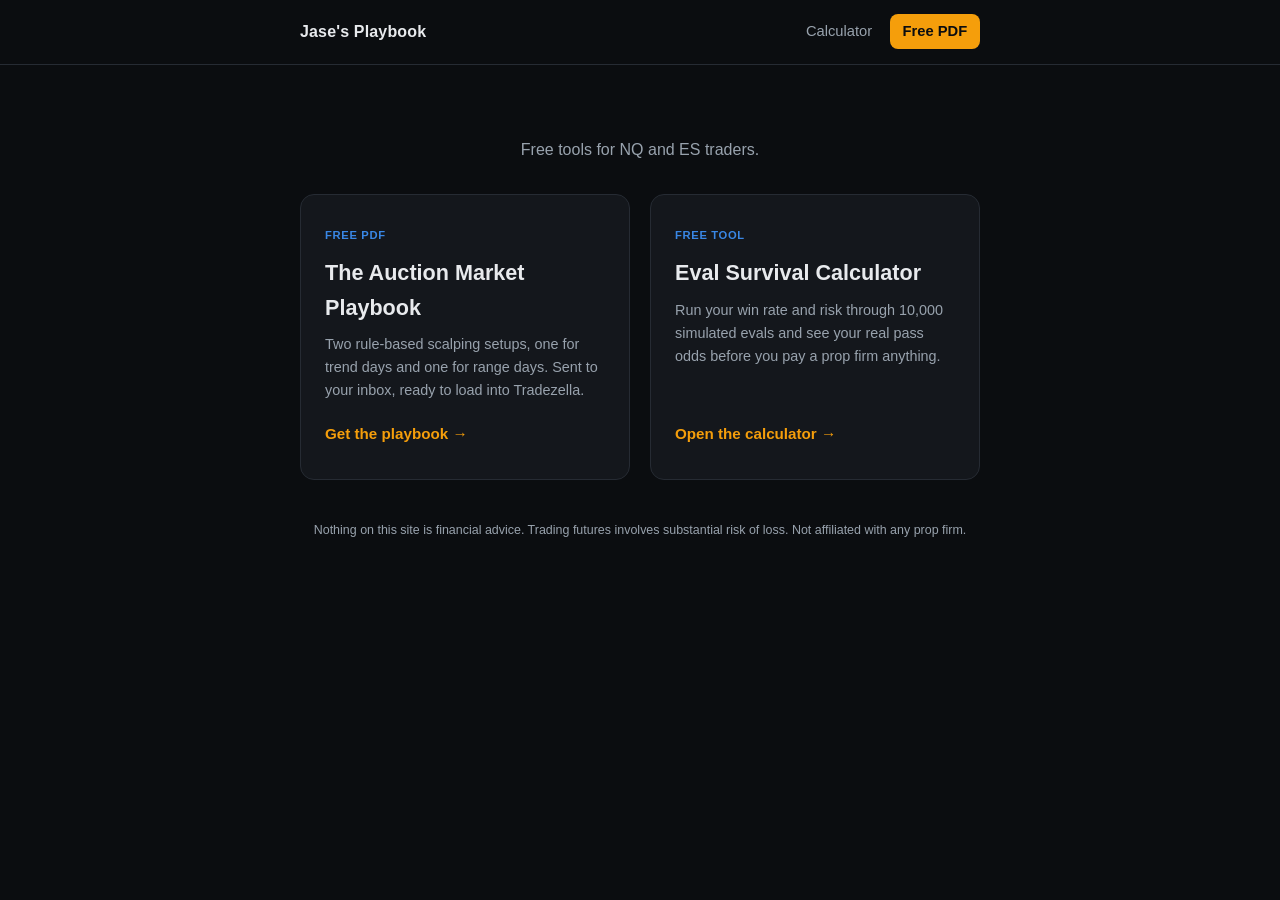
<file: index.html>
<!DOCTYPE html>
<html lang="en">
<head>
<meta charset="UTF-8">
<meta name="viewport" content="width=device-width, initial-scale=1.0">
<link rel="icon" href="/Jase_logo.ico">
<title>Jase's Playbook | Free Auction Market Playbook + Eval Calculator</title>
<meta name="description" content="Free tools for NQ / MNQ futures traders: the Auction Market Playbook and an eval survival calculator. Pick one to get started.">
<meta property="og:title" content="Jase's Playbook. Free playbook and eval calculator">
<meta property="og:description" content="Two rule-based futures scalping setups and an eval survival calculator for NQ / MNQ traders.">
<meta property="og:type" content="website">
<link rel="stylesheet" href="assets/style.css">
<style>
  .lead { text-align: center; color: var(--muted); max-width: 34rem; margin: 2.5rem auto 0; }
  .choose { display: grid; grid-template-columns: 1fr 1fr; gap: 1.25rem; margin: 2rem 0 1rem; }
  @media (max-width: 620px) { .choose { grid-template-columns: 1fr; } }
  .choice { background: var(--surface); border: 1px solid var(--border); border-radius: 14px;
    padding: 2rem 1.5rem; text-decoration: none; color: var(--text); display: flex; flex-direction: column;
    min-height: 220px; }
  .choice:hover { border-color: var(--accent); }
  .choice .tag { font-size: 0.7rem; text-transform: uppercase; letter-spacing: 0.06em;
    color: var(--accent); font-weight: 600; margin-bottom: 0.7rem; }
  .choice h2 { font-size: 1.35rem; margin: 0 0 0.5rem; }
  .choice p { color: var(--muted); font-size: 0.9rem; margin: 0 0 1.25rem; }
  .choice .go { margin-top: auto; color: var(--cta); font-weight: 650; font-size: 0.95rem; }
</style>
</head>
<body>

<nav>
  <div class="nav-inner">
    <a href="index.html" class="brand">Jase's Playbook</a>
    <div class="nav-links">
      <a href="calculator/index.html">Calculator</a>
      <a href="playbook/index.html" class="nav-cta">Free PDF</a>
    </div>
  </div>
</nav>

<div class="wrap">

  <p class="lead">Free tools for NQ and ES traders. </p>

  <div class="choose">

    <a class="choice" href="playbook/index.html">
      <span class="tag">Free PDF</span>
      <h2>The Auction Market Playbook</h2>
      <p>Two rule-based scalping setups, one for trend days and one for range days. Sent to your inbox, ready to load into Tradezella.</p>
      <span class="go">Get the playbook &rarr;</span>
    </a>

    <a class="choice" href="calculator/index.html">
      <span class="tag">Free tool</span>
      <h2>Eval Survival Calculator</h2>
      <p>Run your win rate and risk through 10,000 simulated evals and see your real pass odds before you pay a prop firm anything.</p>
      <span class="go">Open the calculator &rarr;</span>
    </a>

  </div>

  <footer>
    Nothing on this site is financial advice. Trading futures involves substantial risk of loss.
    Not affiliated with any prop firm.
  </footer>

</div>

</body>
</html>
</file>
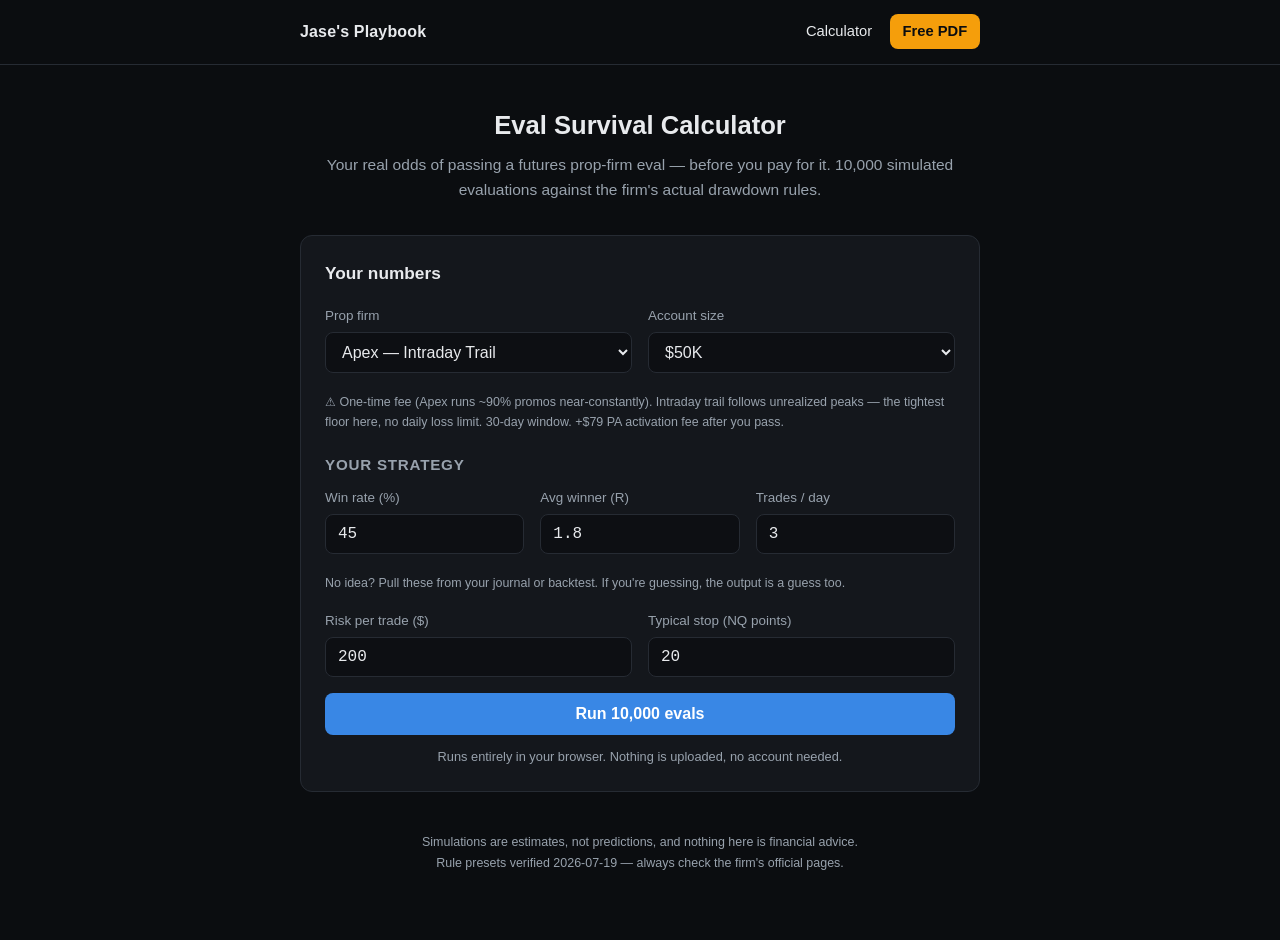
<file: calculator/index.html>
<!DOCTYPE html>
<html lang="en">
<head>
<link rel="icon" href="/Jase_logo.ico">
<meta charset="UTF-8">
<meta name="viewport" content="width=device-width, initial-scale=1.0">
<title>Eval Survival Calculator — NQ / MNQ Prop Firm Simulator</title>
<meta name="description" content="Free Monte Carlo simulator for NQ and MNQ traders: your real odds of passing an Apex, Tradeify or Topstep evaluation, optimal risk per trade, and position size. Runs in your browser, no signup.">
<link rel="stylesheet" href="../assets/style.css">
</head>
<body>

<nav>
  <div class="nav-inner">
    <a href="../index.html" class="brand">Jase's Playbook</a>
    <div class="nav-links">
      <a href="index.html" class="active">Calculator</a>
      <a href="../playbook/index.html" class="nav-cta">Free PDF</a>
    </div>
  </div>
</nav>

<div class="wrap">

  <header class="page-head">
    <h1>Eval Survival Calculator</h1>
    <p>Your real odds of passing a futures prop-firm eval — before you pay for it.
    10,000 simulated evaluations against the firm's actual drawdown rules.</p>
  </header>

  <div class="card">
    <h2>Your numbers</h2>

    <div class="row">
      <div class="field">
        <label for="firm">Prop firm</label>
        <select id="firm"></select>
      </div>
      <div class="field">
        <label for="size">Account size</label>
        <select id="size"></select>
      </div>
    </div>
    <div class="hint" id="rulesNote"></div>

    <div id="customRules" style="display:none">
      <h3>Custom rules</h3>
      <div class="row3">
        <div class="field"><label for="cStart">Account size ($)</label><input type="number" id="cStart" value="50000" step="1000"></div>
        <div class="field"><label for="cTarget">Profit target ($)</label><input type="number" id="cTarget" value="3000" step="100"></div>
        <div class="field"><label for="cDd">Trailing drawdown ($)</label><input type="number" id="cDd" value="2000" step="100"></div>
      </div>
      <div class="row3">
        <div class="field">
          <label for="cDdType">Drawdown type</label>
          <select id="cDdType"><option value="eod">EOD trailing</option><option value="intraday">Intraday trailing</option></select>
        </div>
        <div class="field"><label for="cDll">Daily loss limit ($, 0 = none)</label><input type="number" id="cDll" value="0" step="100"></div>
        <div class="field"><label for="cFee">Fee per attempt ($)</label><input type="number" id="cFee" value="100" step="10"></div>
      </div>
    </div>

    <h3>Your strategy</h3>
    <div class="row3">
      <div class="field">
        <label for="winRate">Win rate (%)</label>
        <input type="number" id="winRate" value="45" min="1" max="99" step="1">
      </div>
      <div class="field">
        <label for="rr">Avg winner (R)</label>
        <input type="number" id="rr" value="1.8" min="0.1" step="0.1">
      </div>
      <div class="field">
        <label for="tradesPerDay">Trades / day</label>
        <input type="number" id="tradesPerDay" value="3" min="1" max="50" step="1">
      </div>
    </div>
    <div class="hint">No idea? Pull these from your journal or backtest. If you're guessing, the output is a guess too.</div>

    <div class="row" style="margin-top:1rem">
      <div class="field">
        <label for="riskPerTrade">Risk per trade ($)</label>
        <input type="number" id="riskPerTrade" value="200" min="1" step="25">
      </div>
      <div class="field">
        <label for="stopPoints">Typical stop (NQ points)</label>
        <input type="number" id="stopPoints" value="20" min="0.25" step="0.25">
      </div>
    </div>

    <button class="primary" id="runBtn">Run 10,000 evals</button>
    <div class="trust-line">Runs entirely in your browser. Nothing is uploaded, no account needed.</div>
  </div>

  <div class="card" id="resultsCard" style="display:none">
    <h2>Results</h2>
    <div class="stats cols3">
      <div class="stat"><div class="label">Pass probability</div><div class="value" id="outPass">—</div><div class="sub" id="outPassSub"></div></div>
      <div class="stat"><div class="label">Bust probability</div><div class="value neg" id="outBust">—</div><div class="sub">hit the trailing floor</div></div>
      <div class="stat"><div class="label" id="outTimeLabel">Ran out of time</div><div class="value" id="outTimeout">—</div><div class="sub" id="outTimeoutSub"></div></div>
      <div class="stat"><div class="label">Median days to pass</div><div class="value" id="outDays">—</div><div class="sub">trading days, when you do pass</div></div>
      <div class="stat"><div class="label">Expected attempts</div><div class="value" id="outAttempts">—</div><div class="sub">before one passes</div></div>
      <div class="stat"><div class="label">Expected cost to pass</div><div class="value" id="outCost">—</div><div class="sub" id="outCostSub">attempts × fee</div></div>
    </div>
    <div class="verdict" id="verdict"></div>

    <h3>Position size at this risk</h3>
    <div class="stats">
      <div class="stat"><div class="label">MNQ contracts</div><div class="value" id="outMnq">—</div><div class="sub" id="outMnqSub"></div></div>
      <div class="stat"><div class="label">NQ contracts</div><div class="value" id="outNq">—</div><div class="sub" id="outNqSub"></div></div>
    </div>

    <h3>Pass rate vs risk per trade</h3>
    <p class="hint" style="margin:0 0 0.6rem">Same strategy, different bet size. This is the curve most traders never look at — oversizing is how most evals die.</p>
    <svg id="sweepChart" viewBox="0 0 640 220" style="width:100%;height:auto"></svg>

    <h3>One simulated attempt</h3>
    <p class="hint" style="margin:0 0 0.6rem">A single random run from the 10,000 — equity vs the trailing floor chasing it.</p>
    <canvas id="pathChart" class="chart" width="640" height="260"></canvas>
    <div class="legend"><span class="l-equity">Equity</span><span class="l-floor-i">Trailing floor</span><span class="l-target">Target</span></div>
    <div class="chart-controls">
      <button class="ghost" id="rerollBtn">Show another run</button>
      <span class="hint" id="pathOutcome"></span>
    </div>

    <details class="methodology">
      <summary>Methodology &amp; honest limitations</summary>
      <ul>
        <li>Each trade is an independent coin flip at your win rate: winner = +(avg R × risk), loser = −risk. 10,000 full evaluations are simulated against the selected firm's trailing-drawdown, daily-loss and time rules.</li>
        <li>Intraday trailing floors are updated per closed trade. Real intraday trails also move on <em>unrealized</em> peaks mid-trade, so true intraday risk is slightly worse than shown.</li>
        <li>Commissions, slippage, losing-streak correlation and news-day fat tails are not modeled. Real results will be somewhat worse than simulated. Treat the output as an upper bound.</li>
        <li>Rule presets last verified 2026-07-19. Firms change rules constantly — always confirm against the firm's official rules page.</li>
        <li>Rough reading: ≥65% pass probability is solid, 50–65% is a coin flip across attempts, &lt;50% means fix the risk or the strategy before paying anyone.</li>
      </ul>
    </details>

    <div class="ebook-cta">
      <p><strong>The math is the easy part.</strong> Sizing right keeps you alive, but it doesn't give you an edge. The entries have to come from somewhere. That's the free Auction Market Playbook: two setups, ready to load into Tradezella.</p>
      <a class="btn-cta" href="../playbook/index.html">Get the free playbook (PDF)</a>
    </div>
  </div>

  <footer>
    Simulations are estimates, not predictions, and nothing here is financial advice.<br>
    Rule presets verified 2026-07-19 — always check the firm's official pages.
  </footer>

</div>

<script src="../assets/engine.js"></script>
<script src="../assets/calc.js"></script>
</body>
</html>
</file>
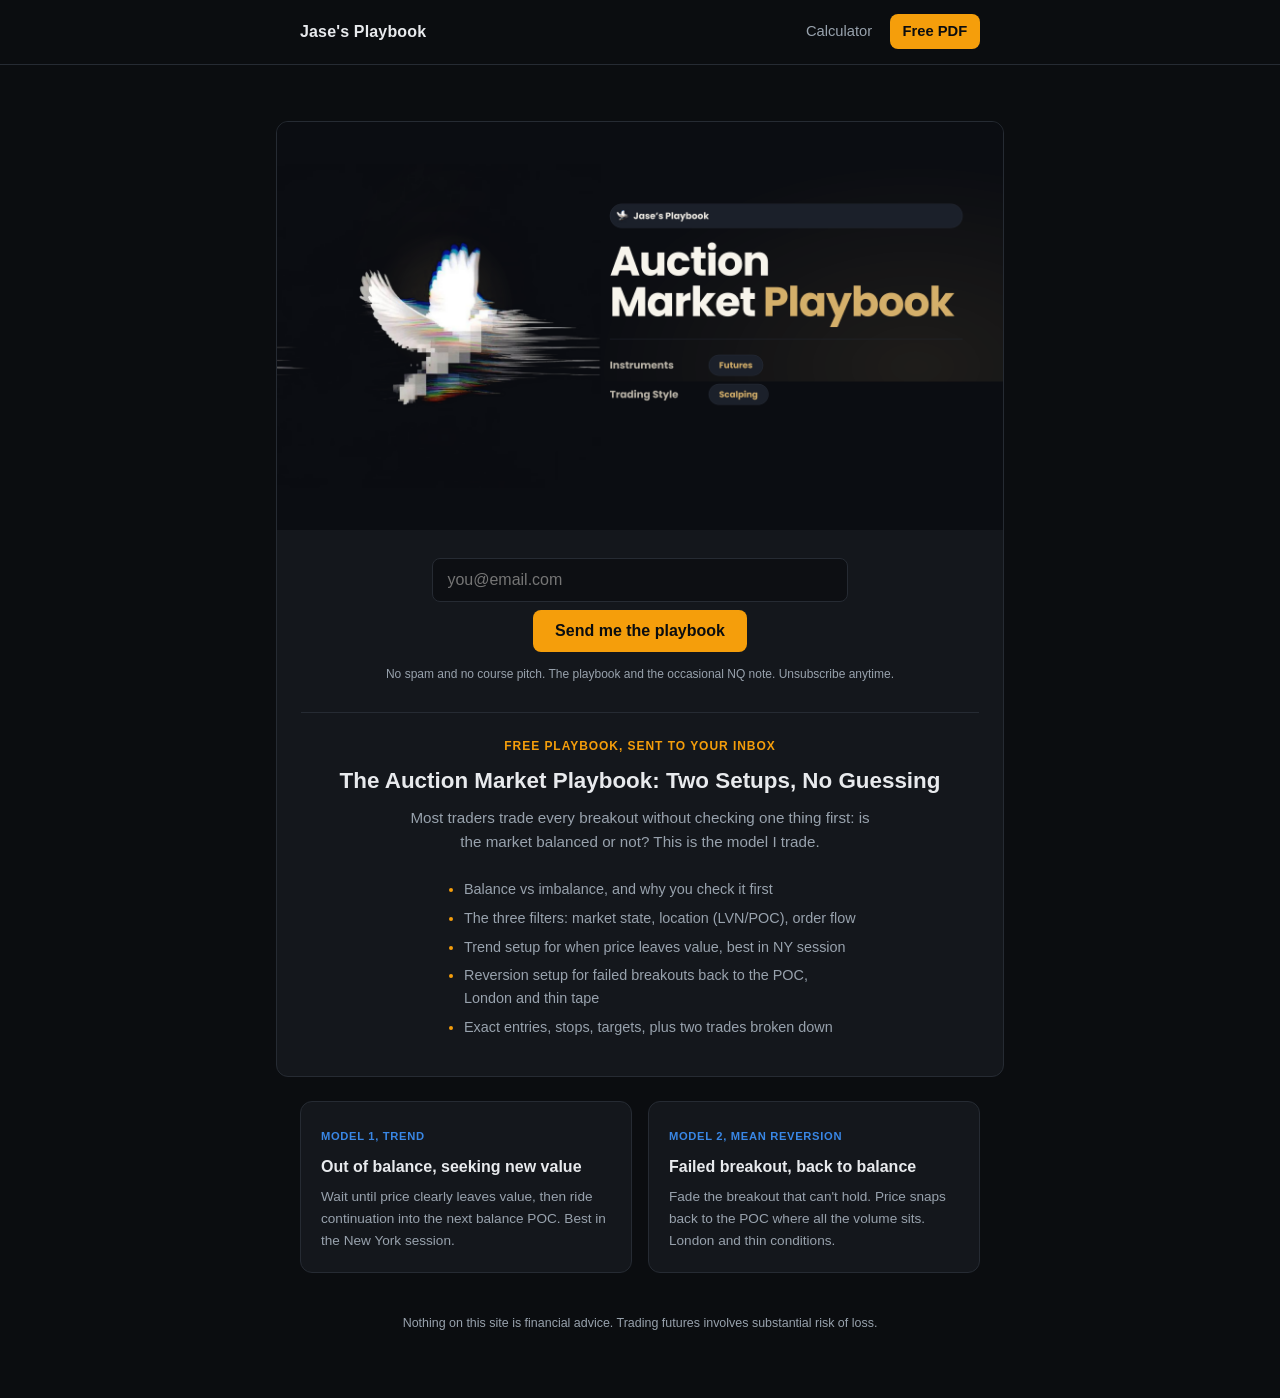
<file: playbook/index.html>
<!DOCTYPE html>
<html lang="en">
<head>
<link rel="icon" href="/Jase_logo.ico">
<meta charset="UTF-8">
<meta name="viewport" content="width=device-width, initial-scale=1.0">
<title>Free Playbook | The Auction Market Model for Futures Scalpers</title>
<meta name="description" content="Get the free Auction Market Playbook: two rule-based scalping setups for NQ and ES futures, built on market state, volume profile and order flow. Sent to your inbox.">
<meta property="og:title" content="Free Playbook. The Auction Market Model">
<meta property="og:description" content="Two rule-based futures scalping setups, trend and mean reversion. Sent to your inbox.">
<meta property="og:type" content="website">
<link rel="stylesheet" href="../assets/style.css">
<style>
  .freebie { background: var(--surface); border: 1px solid var(--border); border-radius: 12px;
    padding: 0 0 2rem; text-align: center; margin: 1.5rem -1.5rem 0; width: calc(100% + 3rem); overflow: hidden; }
  .banner { width: 100%; display: block; margin: 0 0 1.5rem; }
  .freebie-body { padding: 0 1.5rem; }
  .signup { padding-top: 0.25rem; }
  .kit-form { display: flex; gap: 0.5rem; flex-wrap: wrap; justify-content: center; max-width: 26rem; margin: 0 auto; }
  .kit-form input[type="email"] {
    flex: 1; min-width: 200px; padding: 0.75rem 0.9rem; background: var(--surface2);
    border: 1px solid var(--border); border-radius: 8px; color: var(--text); font-size: 1rem;
  }
  .kit-form input[type="email"]:focus { outline: none; border-color: var(--cta); }
  .kit-form button {
    padding: 0.75rem 1.4rem; background: var(--cta); color: var(--cta-text);
    border: none; border-radius: 8px; font-size: 1rem; font-weight: 650; cursor: pointer;
  }
  .kit-form button:hover { filter: brightness(1.08); }
  .fine { margin-top: 0.8rem; font-size: 0.75rem; color: var(--muted); }
  .freebie-text { margin-top: 1.75rem; padding-top: 1.5rem; border-top: 1px solid var(--border); }
  .freebie-text .kicker { font-size: 0.75rem; text-transform: uppercase; letter-spacing: 0.08em;
    color: var(--cta); font-weight: 650; margin-bottom: 0.6rem; }
  .freebie-text h1 { font-size: 1.4rem; margin: 0 0 0.6rem; line-height: 1.35; }
  .freebie-text p { color: var(--muted); font-size: 0.95rem; margin: 0 auto 1.5rem; max-width: 30rem; }
  .inside { text-align: left; max-width: 27rem; margin: 0 auto; color: var(--muted); font-size: 0.9rem; }
  .inside li { margin: 0.35rem 0; }
  .inside li::marker { color: var(--cta); }
  .setups { display: grid; grid-template-columns: 1fr 1fr; gap: 1rem; margin-top: 1.5rem; }
  @media (max-width: 560px) { .setups { grid-template-columns: 1fr; } }
  .setup { background: var(--surface); border: 1px solid var(--border); border-radius: 12px; padding: 1.25rem; }
  .setup .tag { display: inline-block; font-size: 0.7rem; text-transform: uppercase; letter-spacing: 0.06em;
    color: var(--accent); margin-bottom: 0.5rem; font-weight: 600; }
  .setup h3 { font-size: 1rem; margin: 0 0 0.4rem; }
  .setup p { color: var(--muted); font-size: 0.85rem; margin: 0; }
</style>
</head>
<body>

<nav>
  <div class="nav-inner">
    <a href="../index.html" class="brand">Jase's Playbook</a>
    <div class="nav-links">
      <a href="../calculator/index.html">Calculator</a>
      <a href="index.html" class="nav-cta">Free PDF</a>
    </div>
  </div>
</nav>

<div class="wrap">

  <div class="freebie">
    <img class="banner" src="../assets/playbook-banner.png" alt="Auction Market Playbook. Futures scalping">

    <div class="freebie-body">
      <div class="signup">
        <form class="kit-form" action="https://app.kit.com/forms/9674263/subscriptions" method="post">
          <input type="email" name="email_address" aria-label="Email address" placeholder="you@email.com" required>
          <button type="submit">Send me the playbook</button>
        </form>
        <div class="fine">No spam and no course pitch. The playbook and the occasional NQ note. Unsubscribe anytime.</div>
      </div>

      <div class="freebie-text">
        <div class="kicker">Free playbook, sent to your inbox</div>
        <h1>The Auction Market Playbook: Two Setups, No Guessing</h1>
        <p>Most traders trade every breakout without checking one thing first: is the
        market balanced or not? This is the model I trade.</p>

        <ul class="inside">
          <li>Balance vs imbalance, and why you check it first</li>
          <li>The three filters: market state, location (LVN/POC), order flow</li>
          <li>Trend setup for when price leaves value, best in NY session</li>
          <li>Reversion setup for failed breakouts back to the POC, London and thin tape</li>
          <li>Exact entries, stops, targets, plus two trades broken down</li>
        </ul>
      </div>
    </div>
  </div>

  <div class="setups">
    <div class="setup">
      <span class="tag">Model 1, Trend</span>
      <h3>Out of balance, seeking new value</h3>
      <p>Wait until price clearly leaves value, then ride continuation into the next balance POC. Best in the New York session.</p>
    </div>
    <div class="setup">
      <span class="tag">Model 2, Mean Reversion</span>
      <h3>Failed breakout, back to balance</h3>
      <p>Fade the breakout that can't hold. Price snaps back to the POC where all the volume sits. London and thin conditions.</p>
    </div>
  </div>

  <footer>
    Nothing on this site is financial advice. Trading futures involves substantial risk of loss.
  </footer>

</div>

</body>
</html>
</file>
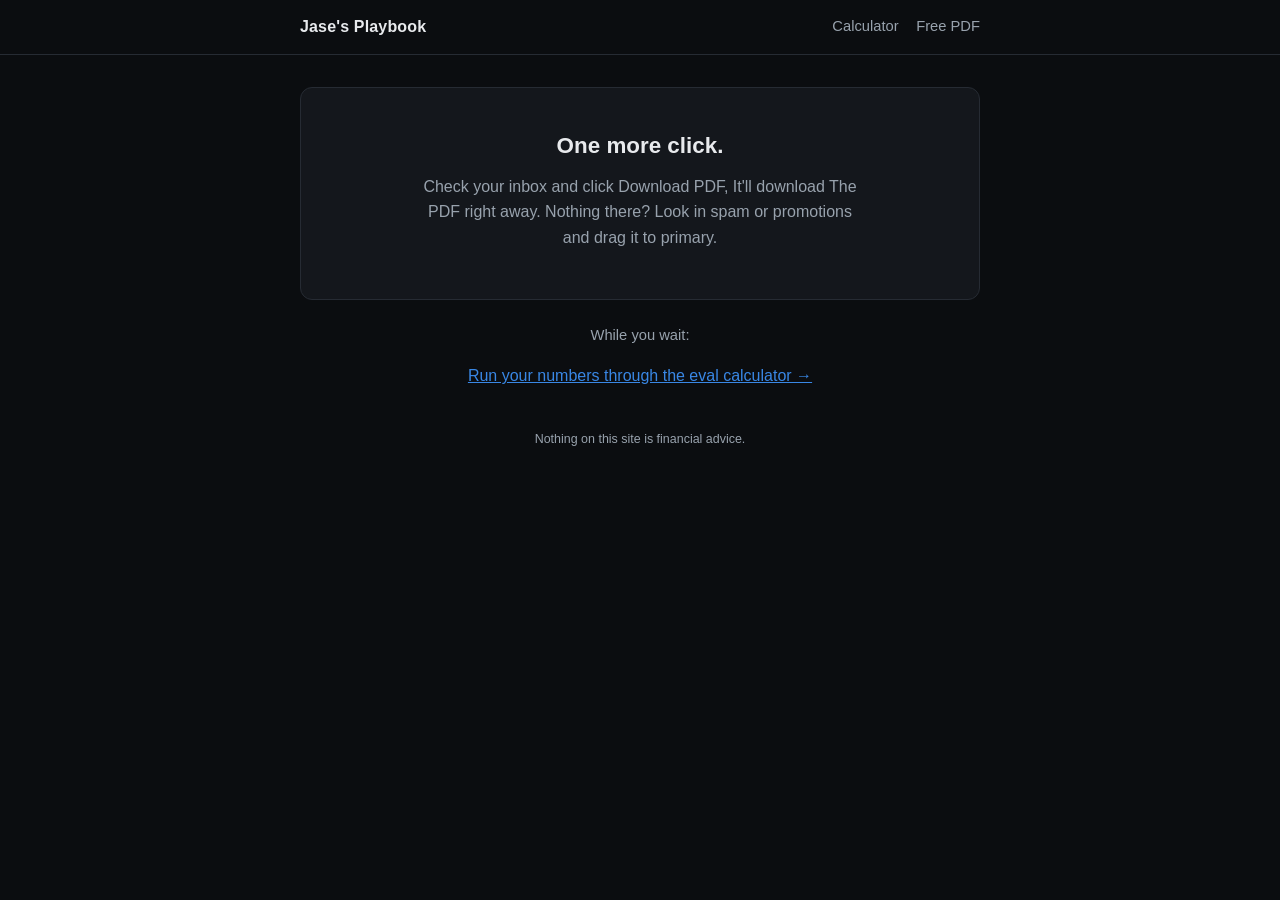
<file: playbook/thanks.html>
<!DOCTYPE html>
<html lang="en">
<head>
<link rel="icon" href="/Jase_logo.ico">
<meta charset="UTF-8">
<meta name="viewport" content="width=device-width, initial-scale=1.0">
<title>Check your inbox | Jase's Playbook</title>
<meta name="robots" content="noindex">
<link rel="stylesheet" href="../assets/style.css">
</head>
<body>

<nav>
  <div class="nav-inner">
    <a href="../index.html" class="brand">Jase's Playbook</a>
    <div class="nav-links">
      <a href="../calculator/index.html">Calculator</a>
      <a href="index.html">Free PDF</a>
    </div>
  </div>
</nav>

<div class="wrap" style="text-align:center">

  <div class="card" style="padding:2.5rem 1.5rem">
    <h1 style="font-size:1.4rem;margin:0 0 0.6rem">One more click.</h1>
    <p style="color:var(--muted);margin:0 auto 0.5rem;max-width:28rem">
      Check your inbox and click Download PDF, It'll download The PDF right away.
Nothing there? Look in spam or promotions and drag it to primary.
    </p>
  </div>

  <p style="font-size:0.92rem;color:var(--muted)">While you wait:</p>
  <p><a href="../calculator/index.html">Run your numbers through the eval calculator &rarr;</a></p>

  <footer>Nothing on this site is financial advice.</footer>

</div>

</body>
</html>
</file>
<file: assets/style.css>
/* NQ Toolkit — shared styles
   Palette: dark trading-platform theme. Green/red reserved for P&L numbers only.
   Amber is the ebook CTA color and is used for NOTHING else. */
:root {
  --bg: #0b0d10;
  --surface: #14171c;
  --surface2: #0d0f13;
  --border: #262b33;
  --text: #e8eaed;
  --muted: #98a2ad;
  --accent: #3987e5;        /* links, focus, interactive */
  --cta: #f59e0b;           /* ebook CTA only */
  --cta-text: #0b0d10;
  --pos: #22c55e;           /* profit / pass — numbers only */
  --neg: #ef4444;           /* loss / bust — numbers only */
  --warn: #eab308;
  --mono: ui-monospace, "JetBrains Mono", "SF Mono", Menlo, Consolas, monospace;
}
* { box-sizing: border-box; }
html { -webkit-text-size-adjust: 100%; }
body {
  margin: 0; background: var(--bg); color: var(--text); line-height: 1.6;
  font-family: -apple-system, BlinkMacSystemFont, "Segoe UI", Roboto, sans-serif;
}
a { color: var(--accent); }

/* ---------- nav ---------- */
nav { border-bottom: 1px solid var(--border); }
.nav-inner {
  max-width: 720px; margin: 0 auto; padding: 0.9rem 1.25rem;
  display: flex; align-items: center; justify-content: space-between; gap: 1rem;
}
.brand { color: var(--text); text-decoration: none; font-weight: 650; letter-spacing: 0.01em; }
.nav-links { display: flex; gap: 1.1rem; align-items: center; flex-wrap: wrap; }
.nav-links a { color: var(--muted); text-decoration: none; font-size: 0.92rem; }
.nav-links a:hover, .nav-links a.active { color: var(--text); }
.nav-cta {
  background: var(--cta); color: var(--cta-text) !important; font-weight: 600;
  padding: 0.35rem 0.8rem; border-radius: 8px;
}
.nav-cta:hover { filter: brightness(1.08); }

/* ---------- layout ---------- */
.wrap { max-width: 720px; margin: 0 auto; padding: 2rem 1.25rem 4rem; }
.page-head { text-align: center; margin: 0.5rem 0 2rem; }
.page-head h1 { font-size: 1.6rem; font-weight: 650; margin: 0 0 0.5rem; }
.page-head p { color: var(--muted); margin: 0; font-size: 0.97rem; }

.card {
  background: var(--surface); border: 1px solid var(--border);
  border-radius: 12px; padding: 1.5rem; margin-bottom: 1.5rem;
}
.card h2 { font-size: 1.08rem; margin: 0 0 1.1rem; }
.card h3 { font-size: 0.95rem; margin: 1.25rem 0 0.6rem; color: var(--muted); text-transform: uppercase; letter-spacing: 0.05em; font-weight: 600; }

/* ---------- forms ---------- */
.field { margin-bottom: 1rem; }
.field label { display: block; font-size: 0.84rem; color: var(--muted); margin-bottom: 0.35rem; }
.field input, .field select {
  width: 100%; padding: 0.6rem 0.75rem; background: var(--surface2);
  border: 1px solid var(--border); border-radius: 8px; color: var(--text);
  font-size: 1rem; font-family: var(--mono); font-variant-numeric: tabular-nums;
}
.field select { font-family: inherit; }
.field input:focus, .field select:focus { outline: none; border-color: var(--accent); }
.row { display: grid; grid-template-columns: 1fr 1fr; gap: 1rem; }
.row3 { display: grid; grid-template-columns: 1fr 1fr 1fr; gap: 1rem; }
@media (max-width: 520px) { .row3 { grid-template-columns: 1fr 1fr; } }
.hint { font-size: 0.78rem; color: var(--muted); margin-top: 0.3rem; }

button.primary {
  width: 100%; padding: 0.75rem 1rem; border: none; border-radius: 8px;
  background: var(--accent); color: #fff; font-size: 1rem; font-weight: 600; cursor: pointer;
}
button.primary:hover { filter: brightness(1.1); }
button.ghost {
  padding: 0.45rem 0.9rem; border: 1px solid var(--border); border-radius: 8px;
  background: transparent; color: var(--muted); font-size: 0.85rem; cursor: pointer;
}
button.ghost:hover { color: var(--text); border-color: var(--muted); }

/* ---------- results ---------- */
.stats { display: grid; grid-template-columns: 1fr 1fr; gap: 0.9rem; }
@media (min-width: 560px) { .stats.cols3 { grid-template-columns: 1fr 1fr 1fr; } }
.stat { background: var(--surface2); border-radius: 8px; padding: 0.85rem 0.9rem; }
.stat .label { font-size: 0.72rem; color: var(--muted); margin-bottom: 0.2rem; text-transform: uppercase; letter-spacing: 0.04em; }
.stat .value {
  font-size: 1.4rem; font-weight: 650; font-family: var(--mono);
  font-variant-numeric: tabular-nums;
}
.stat .sub { font-size: 0.75rem; color: var(--muted); margin-top: 0.15rem; }
.num { font-family: var(--mono); font-variant-numeric: tabular-nums; }
.pos { color: var(--pos); }
.neg { color: var(--neg); }
.warn-c { color: var(--warn); }

.verdict {
  border-left: 3px solid var(--border); background: var(--surface2);
  padding: 0.8rem 1rem; border-radius: 0 8px 8px 0; margin-top: 1.1rem; font-size: 0.93rem;
}
.verdict.good { border-left-color: var(--pos); }
.verdict.mid { border-left-color: var(--warn); }
.verdict.bad { border-left-color: var(--neg); }

/* ---------- charts ---------- */
canvas.chart { width: 100%; height: auto; background: var(--surface2); border-radius: 8px; border: 1px solid var(--border); }
.chart-controls { display: flex; gap: 0.5rem; margin-top: 0.75rem; flex-wrap: wrap; align-items: center; }
.legend { display: flex; gap: 1rem; flex-wrap: wrap; font-size: 0.78rem; color: var(--muted); margin-top: 0.6rem; }
.legend span::before { content: ""; display: inline-block; width: 10px; height: 3px; border-radius: 2px; margin-right: 0.4rem; vertical-align: middle; background: var(--muted); }
.legend .l-equity::before { background: var(--accent); }
.legend .l-floor-i::before { background: var(--neg); }
.legend .l-floor-e::before { background: var(--warn); }
.legend .l-target::before { background: var(--pos); }

/* ---------- ebook CTA blocks ---------- */
.ebook-cta {
  background: var(--surface); border: 1px solid var(--border); border-radius: 12px;
  padding: 1.4rem 1.5rem; margin: 1.5rem 0; text-align: center;
}
.ebook-cta p { margin: 0 0 0.9rem; color: var(--muted); font-size: 0.95rem; }
.ebook-cta strong { color: var(--text); }
.btn-cta {
  display: inline-block; background: var(--cta); color: var(--cta-text);
  text-decoration: none; font-weight: 650; padding: 0.7rem 1.5rem; border-radius: 8px;
}
.btn-cta:hover { filter: brightness(1.08); }

/* ---------- misc ---------- */
details.methodology { margin-top: 1.25rem; font-size: 0.88rem; color: var(--muted); }
details.methodology summary { cursor: pointer; color: var(--muted); }
details.methodology summary:hover { color: var(--text); }
details.methodology ul { padding-left: 1.2rem; }
.trust-line { text-align: center; font-size: 0.8rem; color: var(--muted); margin-top: 0.75rem; }
footer { text-align: center; color: var(--muted); font-size: 0.78rem; margin-top: 2.5rem; line-height: 1.7; }
.slider { width: 100%; accent-color: var(--accent); }
.toggle-group { display: inline-flex; border: 1px solid var(--border); border-radius: 8px; overflow: hidden; }
.toggle-group button {
  border: none; background: transparent; color: var(--muted); padding: 0.45rem 0.9rem;
  font-size: 0.85rem; cursor: pointer;
}
.toggle-group button.on { background: var(--surface2); color: var(--text); }
table.spec { width: 100%; border-collapse: collapse; font-size: 0.88rem; }
table.spec td { padding: 0.45rem 0.5rem; border-bottom: 1px solid var(--border); }
table.spec td:last-child { text-align: right; font-family: var(--mono); font-variant-numeric: tabular-nums; }

/* Affiliate slot — calculator results */
.aff-slot { margin-top: 1.5rem; padding: 1.25rem; border: 1px solid var(--accent);
  border-radius: 12px; background: var(--surface2); }
.aff-grid { display: grid; grid-template-columns: repeat(3, 1fr); gap: 0.75rem; }
@media (max-width: 560px) { .aff-grid { grid-template-columns: 1fr; } }
.aff-card { display: flex; flex-direction: column; gap: 0.3rem; text-decoration: none;
  background: var(--surface); border: 1px solid var(--border); border-radius: 10px;
  padding: 0.9rem 1rem; color: var(--text); }
.aff-card:hover { border-color: var(--accent); }
.aff-name { font-weight: 650; font-size: 1rem; }
.aff-code { font-family: var(--mono); font-size: 0.78rem; color: var(--muted); }
.aff-code b { color: var(--accent); }
.aff-go { font-size: 0.82rem; color: var(--accent); font-weight: 600; margin-top: 0.15rem; }
</file>
